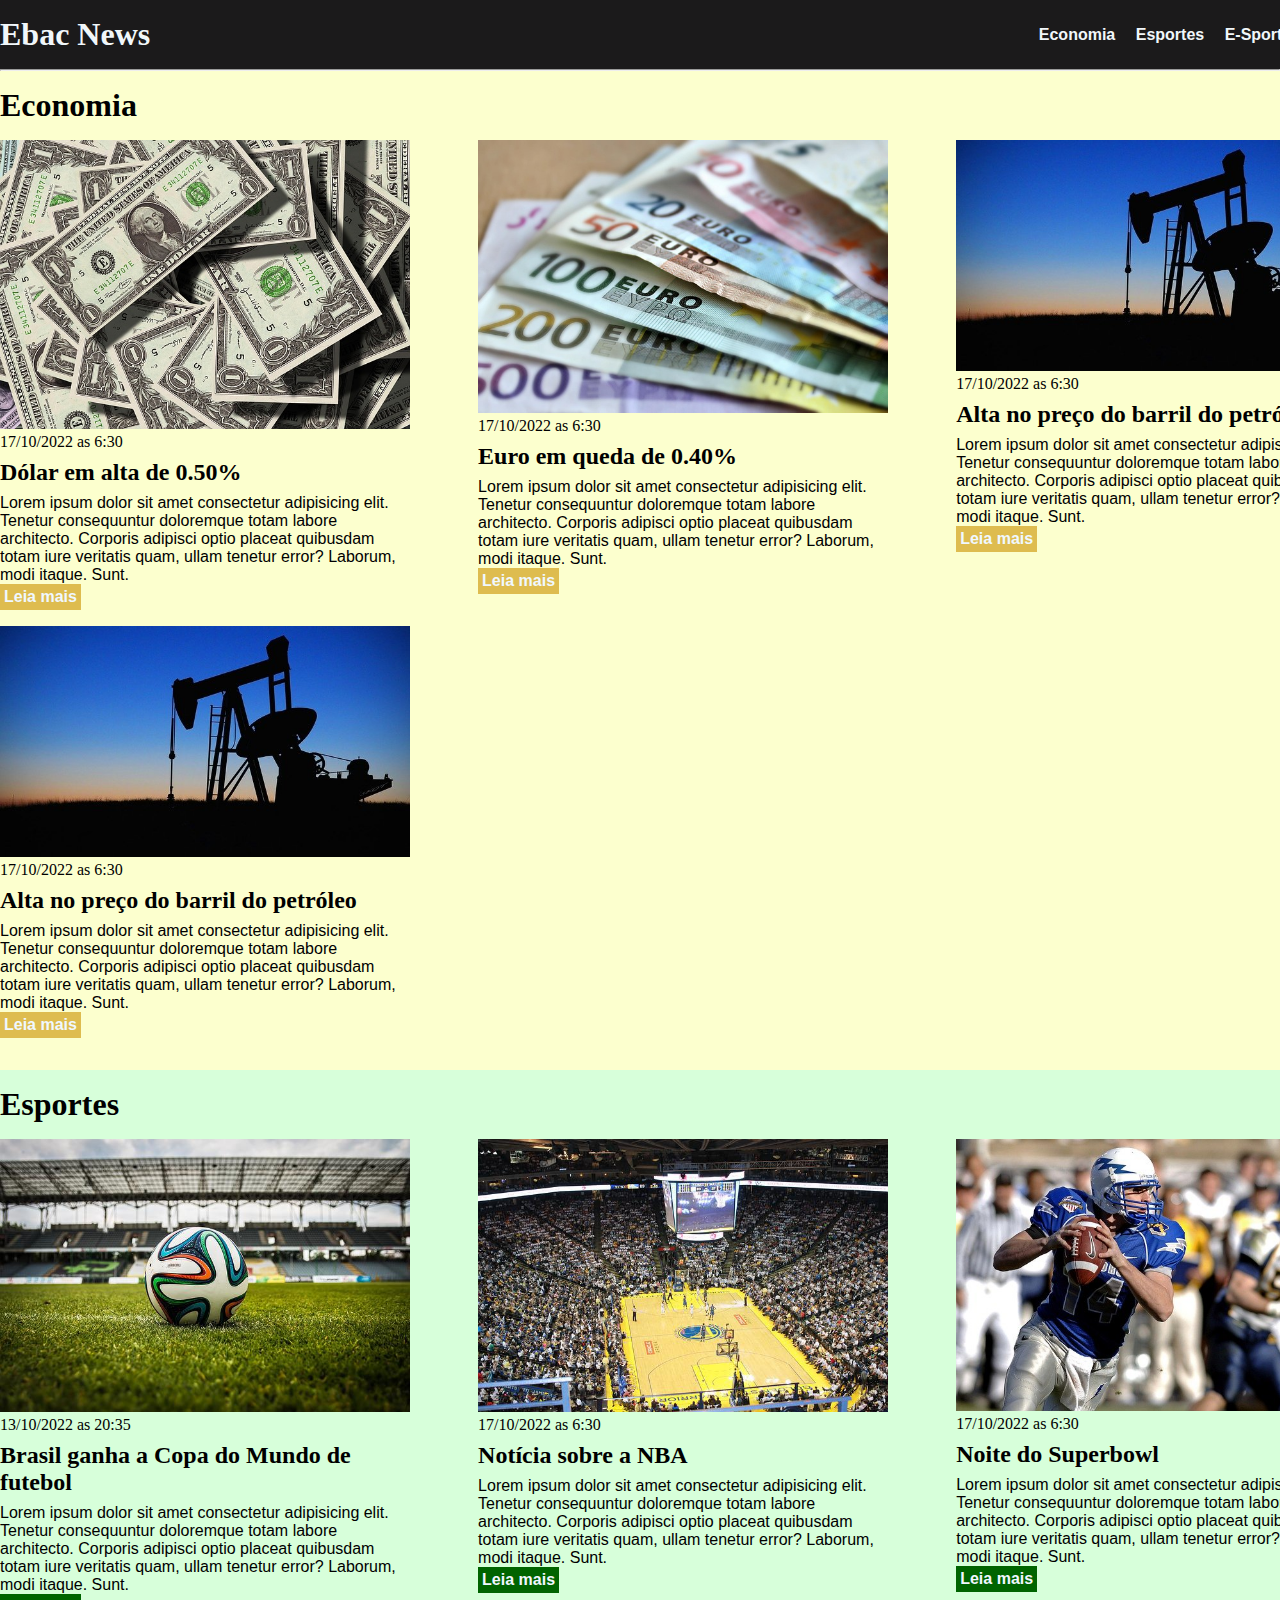
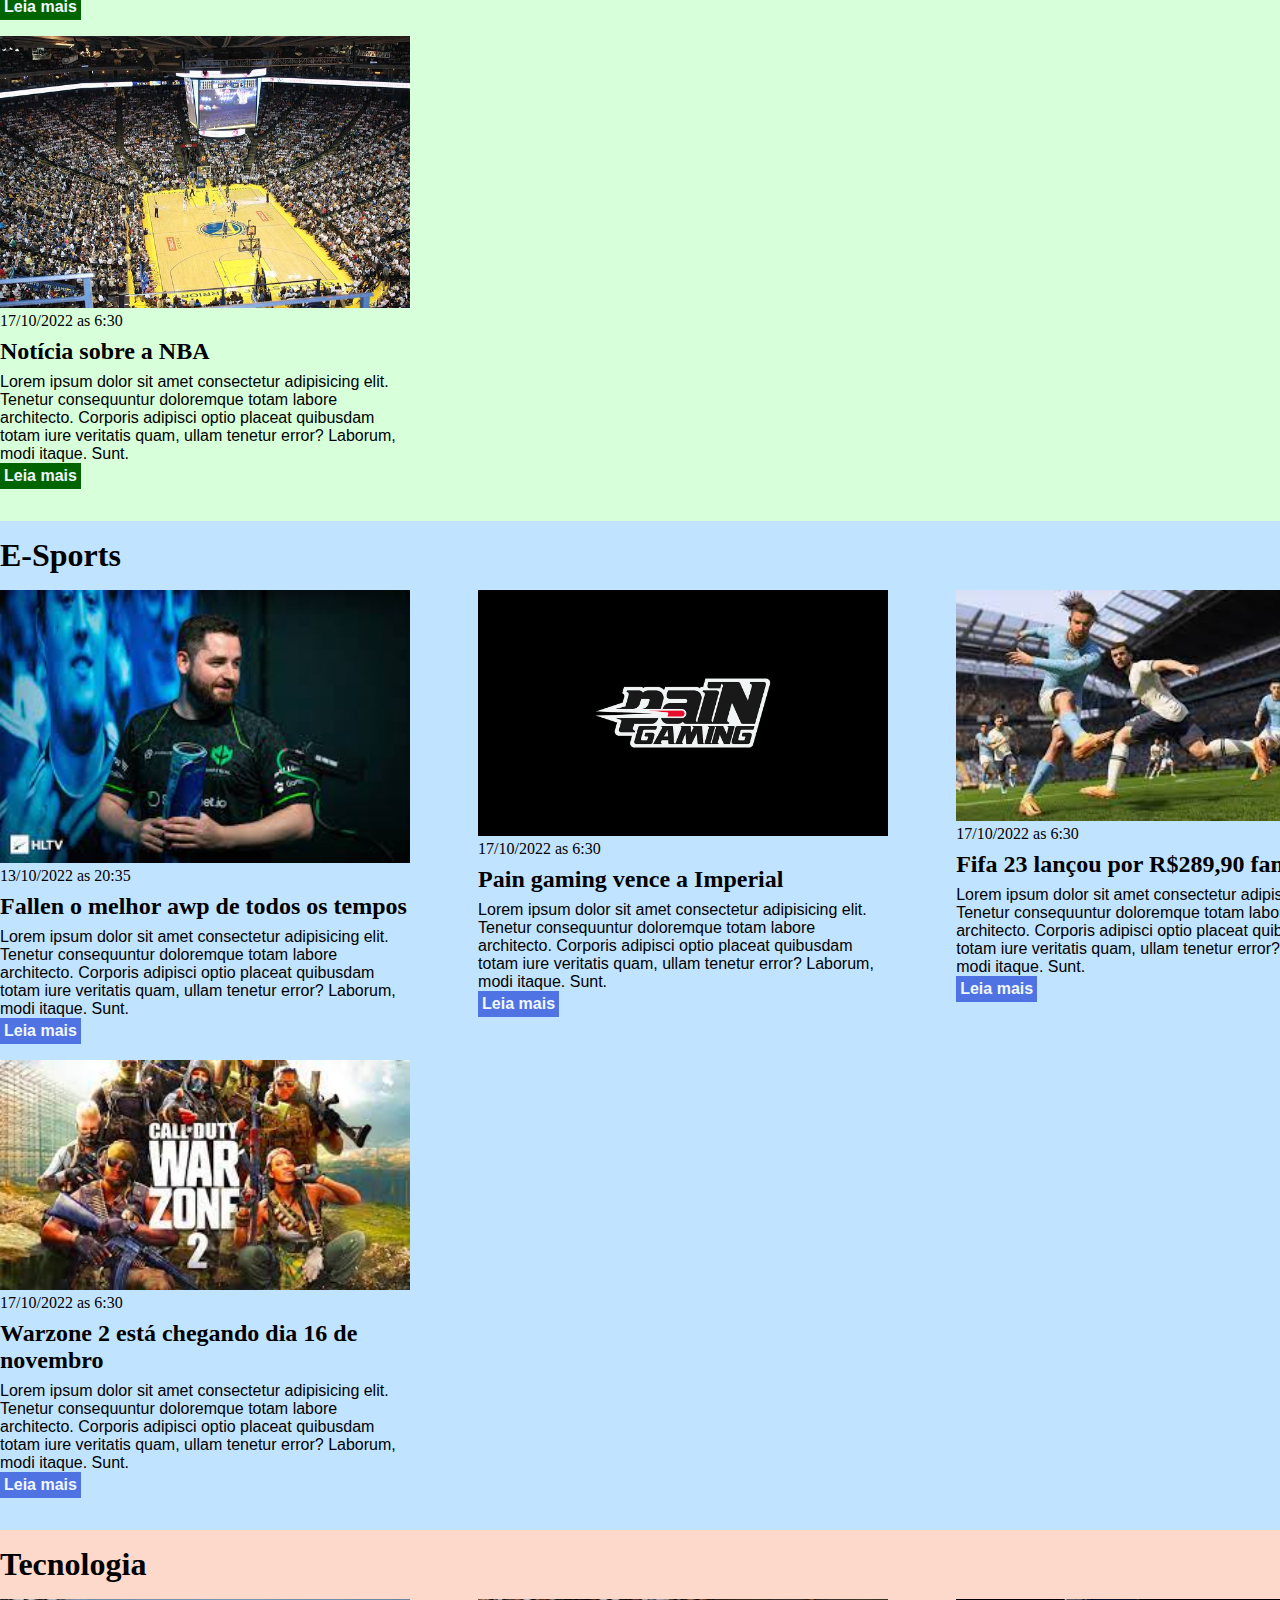
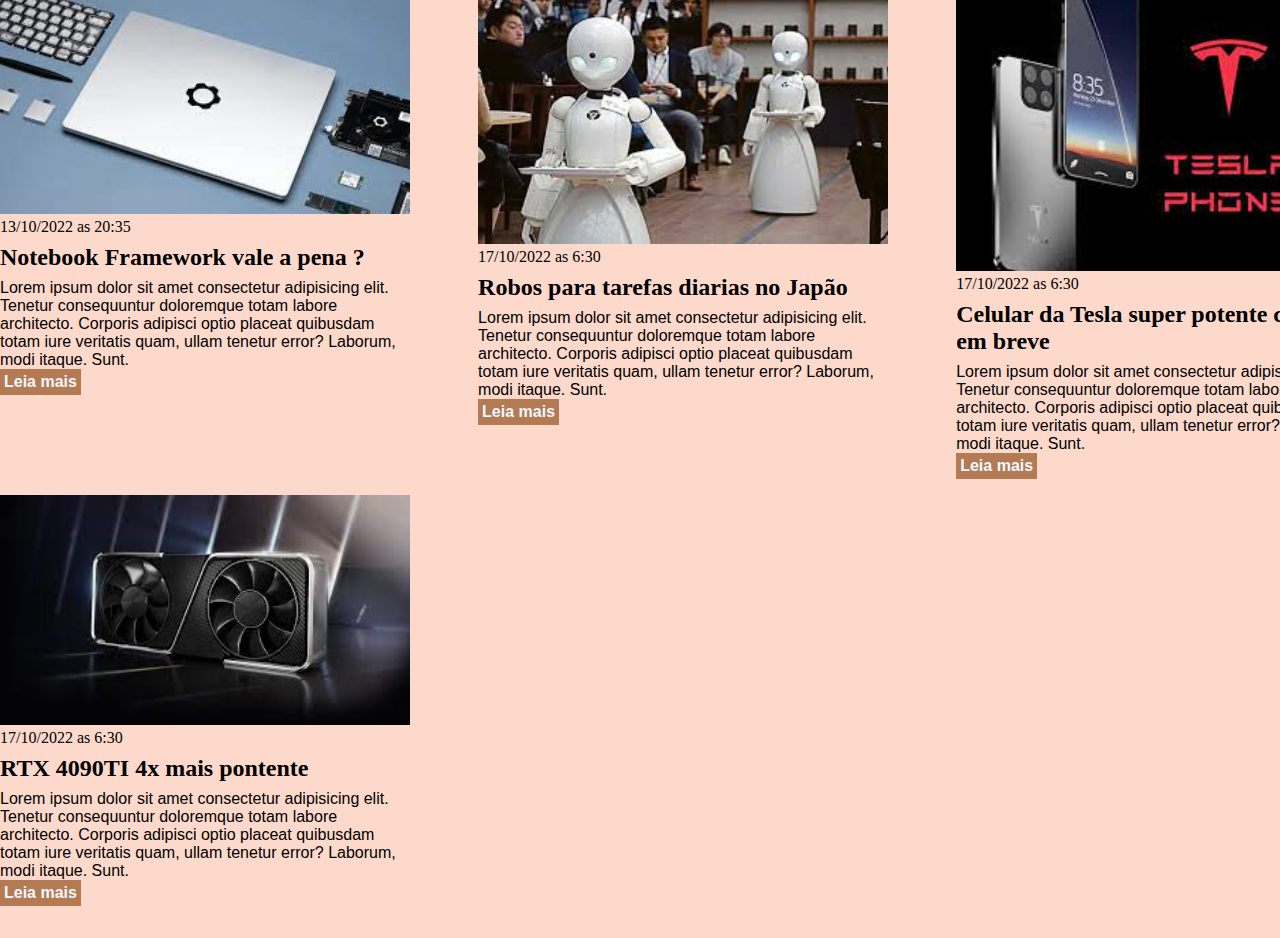
<file: index.html>
<!DOCTYPE html>
<html lang="pt-br">
<head>
    <meta charset="UTF-8">
    <meta http-equiv="X-UA-Compatible" content="IE=edge">
    <meta name="viewport" content="width=device-width, initial-scale=1.0">
    <title>Ebac News</title>
    <link rel="stylesheet" href="./mainindex.css">
</head>
<header>
    <div class="container">
        <h1>
            Ebac News
        </h1>
        <nav>
            <li>
                <a href="#economia" title="Ir para páginas de economia">Economia</a>
            </li>
            <li>
                <a href="#esportes" title="Ir para página de esportes">Esportes</a>
            </li>
            <li>
                <a href="#e-sports" title="Ir para páginas de economia">E-Sports</a>
            </li>
            <li>
                <a href="#tecnologia" title="Ir para páginas de economia">Música</a>
            </li>
        </nav>
    </div>
</header>
<hr />
<body>
    <section id="economia">
        <div class="container">
            <h2>
                Economia
            </h2>
            <div class="articles">
                <article>
                    <img src="./Midia/dolares.jpg">
                    <header>
                        <time class="creation-date">17/10/2022 as 6:30</time>
                    </header>
                    <h3>Dólar em alta de 0.50%</h3>
                    <p>
                        Lorem ipsum dolor sit amet consectetur adipisicing elit. Tenetur consequuntur doloremque totam labore architecto. Corporis adipisci optio placeat quibusdam totam iure veritatis quam, ullam tenetur error? Laborum, modi itaque. Sunt.
                    </p>
                    <a href="#" title="Leia a notícias completa">Leia mais</a>
                </article>
                <article>
                    <img src="./Midia/euro.jpg">
                    <header>
                        <time class="creation-date">17/10/2022 as 6:30</time>
                    </header>
                    <h3>Euro em queda de 0.40%</h3>
                    <p>
                        Lorem ipsum dolor sit amet consectetur adipisicing elit. Tenetur consequuntur doloremque totam labore architecto. Corporis adipisci optio placeat quibusdam totam iure veritatis quam, ullam tenetur error? Laborum, modi itaque. Sunt.
                    </p>
                    <a href="#" title="Leia a notícias completa">Leia mais</a>
                </article>
                <article>
                    <img src="./Midia/petroleo.jpg">
                    <header>
                        <time class="creation-date">17/10/2022 as 6:30</time>
                    </header>
                    <h3>Alta no preço do barril do petróleo</h3>
                    <p>
                        Lorem ipsum dolor sit amet consectetur adipisicing elit. Tenetur consequuntur doloremque totam labore architecto. Corporis adipisci optio placeat quibusdam totam iure veritatis quam, ullam tenetur error? Laborum, modi itaque. Sunt.
                    </p>
                    <a href="#" title="Leia a notícias completa">Leia mais</a>
                </article>
                <article>
                    <img src="./Midia/petroleo.jpg">
                    <header>
                        <time class="creation-date">17/10/2022 as 6:30</time>
                    </header>
                    <h3>Alta no preço do barril do petróleo</h3>
                    <p>
                        Lorem ipsum dolor sit amet consectetur adipisicing elit. Tenetur consequuntur doloremque totam labore architecto. Corporis adipisci optio placeat quibusdam totam iure veritatis quam, ullam tenetur error? Laborum, modi itaque. Sunt.
                    </p>
                    <a href="#" title="Leia a notícias completa">Leia mais</a>
                </article>
            </div>
        </div>
    </section>
    <section id="esportes">
        <div class="container">
            <h2>
                Esportes
            </h2>
            <div class="articles">
                <article>
                    <img src="./Midia/futebol.jpg"/>
                    <header>
                        <time class="creation-date">13/10/2022 as 20:35</time>  
                    </header>
                    <h3>Brasil ganha a Copa do Mundo de futebol</h3>
                    <p>
                        Lorem ipsum dolor sit amet consectetur adipisicing elit. Tenetur consequuntur doloremque totam labore architecto. Corporis adipisci optio placeat quibusdam totam iure veritatis quam, ullam tenetur error? Laborum, modi itaque. Sunt.
                    </p>
                    </p>
                        <a href="#" title="Leia a notícia completa" >Leia mais</a>
                </article>
                <article>
                    <img src="./Midia/basquete.jpg">
                    <header>
                        <time class="creation-date">17/10/2022 as 6:30</time>
                    </header>
                    <h3>Notícia sobre a NBA</h3>
                    <p>
                        Lorem ipsum dolor sit amet consectetur adipisicing elit. Tenetur consequuntur doloremque totam labore architecto. Corporis adipisci optio placeat quibusdam totam iure veritatis quam, ullam tenetur error? Laborum, modi itaque. Sunt.
                    </p>
                    <a href="#" title="Leia a notícias completa">Leia mais</a>
                </article>
                <article>
                    <img src="./Midia/futebol-americano.jpg">
                    <header>
                        <time class="creation-date">17/10/2022 as 6:30</time>
                    </header>
                    <h3>Noite do Superbowl</h3>
                    <p>
                        Lorem ipsum dolor sit amet consectetur adipisicing elit. Tenetur consequuntur doloremque totam labore architecto. Corporis adipisci optio placeat quibusdam totam iure veritatis quam, ullam tenetur error? Laborum, modi itaque. Sunt.
                    </p>
                    <a href="#" title="Leia a notícias completa">Leia mais</a>
                </article>
                <article>
                    <img src="/Midia/basquete.jpg">
                    <header>
                        <time class="creation-date">17/10/2022 as 6:30</time>
                    </header>
                    <h3>Notícia sobre a NBA</h3>
                    <p>
                        Lorem ipsum dolor sit amet consectetur adipisicing elit. Tenetur consequuntur doloremque totam labore architecto. Corporis adipisci optio placeat quibusdam totam iure veritatis quam, ullam tenetur error? Laborum, modi itaque. Sunt.
                    </p>
                    <a href="#" title="Leia a notícias completa">Leia mais</a>
                </article>
            </div>
        </div>
    </section>
    <section id="e-sports">
        <div class="container">
            <h2>
                E-Sports
            </h2>
            <div class="articles">
                <article>
                    <img src="./Midia/transferir.jpg">
                    <header>
                        <time class="creation-date">13/10/2022 as 20:35</time>  
                    </header>
                    <h3>Fallen o melhor awp de todos os tempos</h3>
                    <p>
                        Lorem ipsum dolor sit amet consectetur adipisicing elit. Tenetur consequuntur doloremque totam labore architecto. Corporis adipisci optio placeat quibusdam totam iure veritatis quam, ullam tenetur error? Laborum, modi itaque. Sunt.
                    </p>
                    </p>
                        <a href="#" title="Leia a notícia completa" >Leia mais</a>
                </article>
                <article>
                    <img src="./Midia/8f308836161687.57113999ac8f8.png">
                    <header>
                        <time class="creation-date">17/10/2022 as 6:30</time>
                    </header>
                    <h3>Pain gaming vence a Imperial</h3>
                    <p>
                        Lorem ipsum dolor sit amet consectetur adipisicing elit. Tenetur consequuntur doloremque totam labore architecto. Corporis adipisci optio placeat quibusdam totam iure veritatis quam, ullam tenetur error? Laborum, modi itaque. Sunt.
                    </p>
                    <a href="#" title="Leia a notícias completa">Leia mais</a>
                </article>
                <article>
                    <img src="./Midia/transferir (2).jpg">
                    <header>
                        <time class="creation-date">17/10/2022 as 6:30</time>
                    </header>
                    <h3>Fifa 23 lançou por R$289,90 fans morre</h3>
                    <p>
                        Lorem ipsum dolor sit amet consectetur adipisicing elit. Tenetur consequuntur doloremque totam labore architecto. Corporis adipisci optio placeat quibusdam totam iure veritatis quam, ullam tenetur error? Laborum, modi itaque. Sunt.
                    </p>
                    <a href="#" title="Leia a notícias completa">Leia mais</a>
                </article>
                <article>
                    <img src="./Midia/transferir (3).jpg">
                    <header>
                        <time class="creation-date">17/10/2022 as 6:30</time>
                    </header>
                    <h3>Warzone 2 está chegando dia 16 de novembro</h3>
                    <p>
                        Lorem ipsum dolor sit amet consectetur adipisicing elit. Tenetur consequuntur doloremque totam labore architecto. Corporis adipisci optio placeat quibusdam totam iure veritatis quam, ullam tenetur error? Laborum, modi itaque. Sunt.
                    </p>
                    <a href="#" title="Leia a notícias completa">Leia mais</a>
                </article>
            </div>
        </div>
    </section>
    <section id="tecnologia">
        <div class="container">
            <h2>
                Tecnologia
            </h2>
            <div class="articles">
                <article>
                    <img src="./Midia/transferir (4).jpg">
                    <header>
                        <time class="creation-date">13/10/2022 as 20:35</time>  
                    </header>
                    <h3>Notebook Framework vale a pena ?</h3>
                    <p>
                        Lorem ipsum dolor sit amet consectetur adipisicing elit. Tenetur consequuntur doloremque totam labore architecto. Corporis adipisci optio placeat quibusdam totam iure veritatis quam, ullam tenetur error? Laborum, modi itaque. Sunt.
                    </p>
                    </p>
                        <a href="#" title="Leia a notícia completa" >Leia mais</a>
                </article>
                <article>
                    <img src="./Midia/images.jpg">
                    <header>
                        <time class="creation-date">17/10/2022 as 6:30</time>
                    </header>
                    <h3>Robos para tarefas diarias no Japão</h3>
                    <p>
                        Lorem ipsum dolor sit amet consectetur adipisicing elit. Tenetur consequuntur doloremque totam labore architecto. Corporis adipisci optio placeat quibusdam totam iure veritatis quam, ullam tenetur error? Laborum, modi itaque. Sunt.
                    </p>
                    <a href="#" title="Leia a notícias completa">Leia mais</a>
                </article>
                <article>
                    <img src="./Midia/transferir (5).jpg">
                    <header>
                        <time class="creation-date">17/10/2022 as 6:30</time>
                    </header>
                    <h3>Celular da Tesla super potente chegara em breve</h3>
                    <p>
                        Lorem ipsum dolor sit amet consectetur adipisicing elit. Tenetur consequuntur doloremque totam labore architecto. Corporis adipisci optio placeat quibusdam totam iure veritatis quam, ullam tenetur error? Laborum, modi itaque. Sunt.
                    </p>
                    <a href="#" title="Leia a notícias completa">Leia mais</a>
                </article>
                <article>
                    <img src="./Midia/transferir (6).jpg">
                    <header>
                        <time class="creation-date">17/10/2022 as 6:30</time>
                    </header>
                    <h3>RTX 4090TI 4x mais pontente</h3>
                    <p>
                        Lorem ipsum dolor sit amet consectetur adipisicing elit. Tenetur consequuntur doloremque totam labore architecto. Corporis adipisci optio placeat quibusdam totam iure veritatis quam, ullam tenetur error? Laborum, modi itaque. Sunt.
                    </p>
                    <a href="#" title="Leia a notícias completa">Leia mais</a>
                </article>
            </div>
        </div>
    </section>
</body>
</html>
</file>
<file: mainindex.css>
/* Cabeçaljo */

* {
    box-sizing: border-box;
    margin: 0;
    padding: 0;
}

.container {
    width: 1366px;
    margin: 0 auto;
}

body > header {
    background-color: rgb(27, 26, 27);
    padding: 16px 0;
    color: rgb(241, 247, 250);
}

header .container {
    display: flex;
    align-items: center;
    justify-content: space-between;
}

header li {
    display: inline;
    font-family: Arial, Helvetica, sans-serif;
    font-weight: bold;
    margin-left: 16px;
}

header li a {
    color: rgb(241, 247, 250);
    text-decoration:none; 
}

/* Modificando texto */

.articles {
    display: flex;
    flex-wrap: wrap;
    justify-content: space-between;
}

.articles article img {
    /*height: 180px;*/
    width:100%;
}

.articles article {
    width: 30%;
}

section {
    padding: 16px 0;
}

section h2,
.articles article {
    margin-bottom: 16px; 
}
.articles article h3 {
    margin-top: 8px;
    margin-bottom: 8px;
}

.articles article a {
    background-color: cornflowerblue;
    color: aliceblue;
    padding: 4px;
    display: inline-block;
    text-decoration: none;
    font-weight: bold;
}

/* Fonte e cor */

.articles article a:hover {
    text-decoration:underline; 
}

.articles article p,
.articles article a {
    font-family: Arial, Helvetica, sans-serif;
}

.articles article h3 {
    font-size: 24px;
}

section h2 {
    font-size: 32px;
}

#economia {
    background-color: rgba(238, 255, 0, 0.192)
} 

#economia .articles article a {
    background-color: rgba(206, 154, 13, 0.664) ;
}

#esportes {
    background-color: rgba(0, 255, 21, 0.158)
} 

#esportes .articles article a {
    background-color: darkgreen ;
}

#e-sports {
    background-color: rgba(0, 140, 255, 0.247);
}

#e-sports .articles article a {
    background-color: rgba(9, 45, 209, 0.616) ;
}

#tecnologia {
    background-color: rgba(247, 76, 9, 0.212);
}

#tecnologia .articles article a {
    background-color: rgba(134, 63, 8, 0.616) ;
}
</file>
